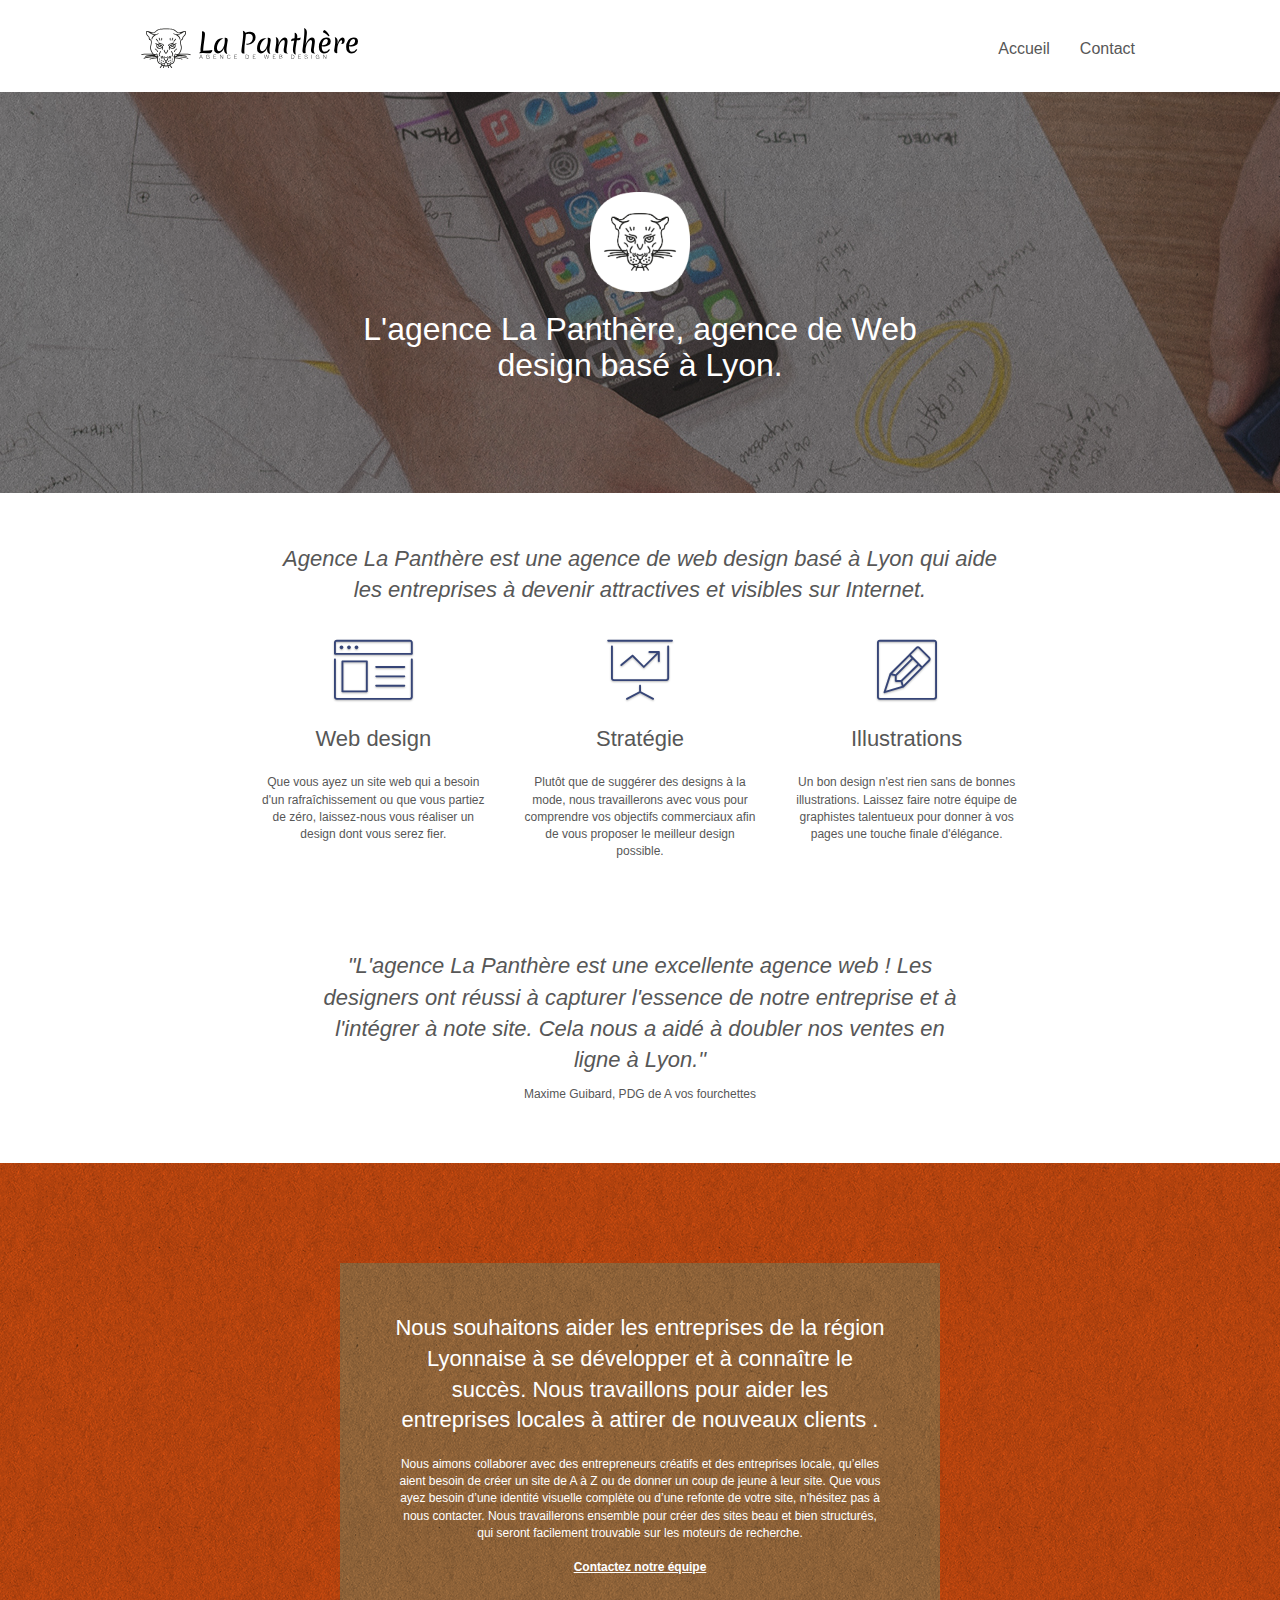
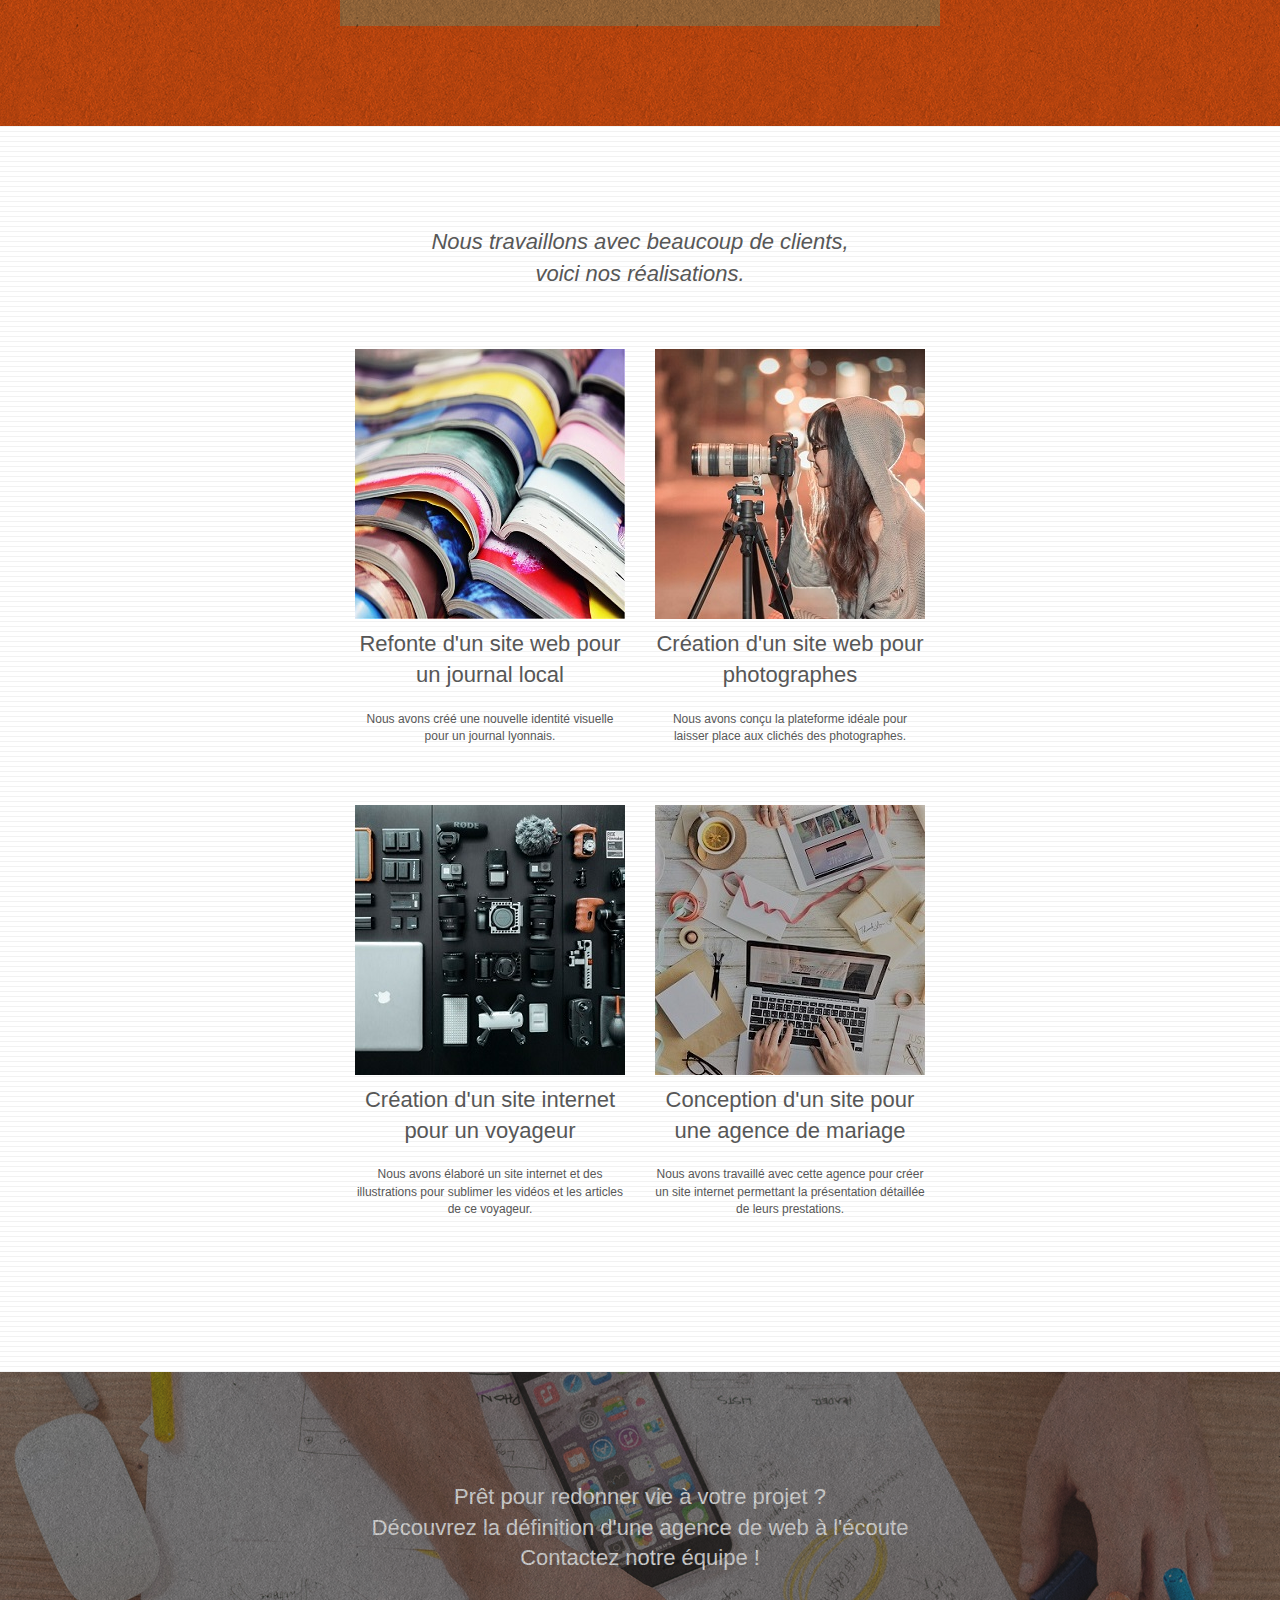
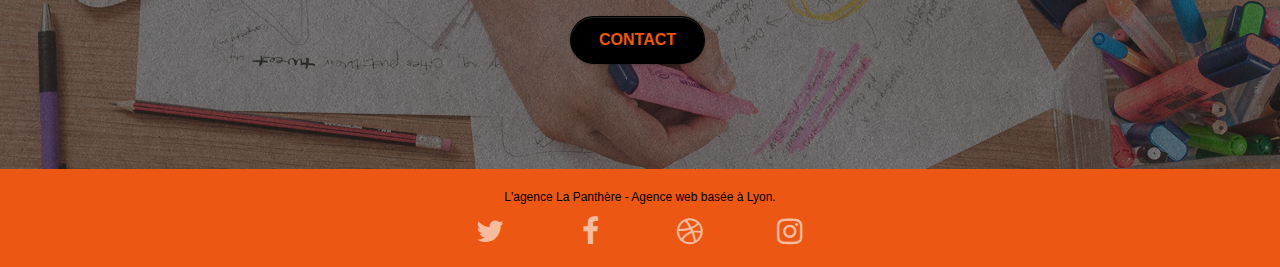
<file: index.html>
<!doctype html>
<html lang="fr">
	<head>
		<meta charset="utf-8">
		<meta name="keywords" content="seo, google, site web, site internet, agence design Lyon.">
		<meta name="description" content="Agence La Panthère est une entreprise Lyonnaise de web design qui propose differents services pour les entreprises qui veulent s'assurer une bonne visibilité. Solutions de Web Design, de Strategie et de d'Illustrations.">
		<meta name="viewport" content="width=device-width, initial-scale=1.0, viewport-fit=cover">
		<link rel="shortcut icon" type="image/png" href="./favicon.jpg">
		<meta name="robots" content="index, follow">
		<link rel="stylesheet" type="text/css" href="./css/bootstrap.css">
		<link rel="stylesheet" type="text/css" href="style.css">
		<link rel="stylesheet" type="text/css" href="./css/font-awesome.css">
		<link rel="stylesheet" type="text/css" href="./css/et-line.css">
		<title> Agence La Panthère, Entreprise Lyonnaise de web design </title>
	</head>
	
	<body>
		<div class="page-container">  
			<header class="bloc bgc-white l-bloc " id="bloc-0">
				<div class="container bloc-sm">
					<nav class="navbar row">
						<div class="navbar-header">
							<a class="navbar-brand focus-only" href="index.html"><img src="img/agence-la-panthere-monochrome.svg" alt="Meilleure Agence Web design Lyon logo" height="40" /></a>
							<button id="nav-toggle" type="button" class="ui-navbar-toggle navbar-toggle" data-toggle="collapse" data-target=".navbar-1">
								<span class="sr-only">Toggle navigation</span><span class="icon-bar"></span><span class="icon-bar"></span><span class="icon-bar"></span>
							</button>
						</div>
						<div class="collapse navbar-collapse navbar-1 special-dropdown-nav">
							<ul class="site-navigation nav navbar-nav">
								<li>
									<a href="index.html" class="focus-only">Accueil</a>
								</li>
								<li>
									<a href="Panthère_contact.html" class="focus-only"> Contact </a>
								</li>
							</ul>
						</div>
					</nav>
				</div>
			</header>
			<div class="bloc bgc-dark-slate-blue bg-banniere d-bloc bg-t-edge bloc-bg-texture texture-paper b-parallax" id="bloc-1-hero">
				<div class="container bloc-lg">
					<div class="row tight-width-whitespace">
						<div class="col-sm-12">
							<img src="img/logo.png" class="center-block image-resize-mode" width="100" alt="Agence La Panthère agence web logo" />
							<h1 class="text-center hero-bloc-text tc-white">
								L'agence La Panthère, agence de Web design basé à Lyon.
							</h1>
						</div>
					</div>
				</div>
			</div>
			<div class="bloc bgc-white l-bloc" id="bloc-2-services">
				<div class="container bloc-md">
					<div class="row">
						<div class="col-sm-12 text-center">
							<p class="intro_text"> Agence La Panthère est une agence de web design basé à Lyon qui aide <br/> les entreprises à devenir attractives et visibles sur Internet.</p>
						</div>
					</div>
					<div class="row voffset-lg med-width-whitespace">
						<div class="col-sm-4">
							<div class="text-center">
								<span class="et-icon-browser sm-shadow icon-dark-slate-blue icons icon-lg"></span>
							</div>
							<h2 class="mg-md text-center">
								Web design
							</h2>
							<p class="text-center ">
								Que vous ayez un site web qui a besoin d'un rafraîchissement ou que vous partiez de zéro, laissez-nous vous réaliser un design dont vous serez fier.
							</p>
						</div>
						<div class="col-sm-4">
							<div class="text-center">
								<span class="et-icon-presentation sm-shadow icon-dark-slate-blue icons icon-lg"></span>
							</div>
							<h2 class="mg-md text-center">
								Stratégie
							</h2>
							<p class="text-center ">
								Plutôt que de suggérer des designs à la mode, nous travaillerons avec vous pour comprendre vos objectifs commerciaux afin de vous proposer le meilleur design possible.<br>
							</p>
						</div>
						<div class="col-sm-4">
							<div class="text-center">
								<span class="et-icon-edit sm-shadow icon-dark-slate-blue icons icon-lg"></span>
							</div>
							<h2 class="mg-md text-center">
								Illustrations
							</h2>
							<p class="text-center ">
								Un bon design n'est rien sans de bonnes illustrations. Laissez faire notre équipe de graphistes talentueux pour donner à vos pages une touche finale d'élégance.
							</p>
						</div>
					</div>
					<div class="row voffset-lg voffset">
						<div class="col-xs-12 col-md-8 col-md-offset-2 text-center">
							<p class="intro_text"> "L'agence La Panthère est une excellente agence web ! Les designers ont réussi à capturer l'essence de notre entreprise et à l'intégrer à note site. Cela nous a aidé à doubler nos ventes en ligne à Lyon."</p>
							<p> Maxime Guibard, PDG de A vos fourchettes </p>
						</div>
					</div>
				</div>
			</div>
			<div class="bloc tc-white bgc-atomic-tangerine bg-presentation d-bloc bloc-bg-texture texture-paper b-parallax" id="bloc-3-what-i-do">
				<div class="container bloc-lg">
					<div class="row tight-width-whitespace black-background">
						<div class="col-sm-12">
							<h2 class="mg-md text-center tc-white">
								Nous souhaitons aider les entreprises de la région Lyonnaise à se développer et à connaître le succès. Nous travaillons pour aider les entreprises locales à attirer de nouveaux clients .<br>
							</h2>
							<p class="text-center white">
								Nous aimons collaborer avec des entrepreneurs créatifs et des entreprises locale, qu’elles aient besoin de créer un site de A à Z ou de donner un coup de jeune à leur site. Que vous ayez besoin d’une identité visuelle complète ou d’une refonte de votre site, n’hésitez pas à nous contacter. Nous travaillerons ensemble pour créer des sites beau et bien structurés, qui seront facilement trouvable sur les moteurs de recherche. <br><br><a class="ltc-white bold-link focus-only" href="Panthère_contact.html">Contactez notre équipe</a><br>
							</p>
						</div>
					</div>
				</div>
			</div>
			<div class="bloc bgc-white bg-lines-h2-bg bg-repeat l-bloc" id="bloc-4-portfolio">
				<div class="container bloc-lg">
					<div class="row">
						<div class="col-sm-12 text-center">
							<p class="intro_text"> Nous travaillons avec beaucoup de clients, <br/> voici nos réalisations. </p>
						</div>
					</div>
					<div class="row tight-width-whitespace portfolio-row">
						<div class="col-sm-6">
							<a href="#" data-lightbox="img/1.jpg" data-gallery-id="gallery-1" data-caption="Refonte d'un site web pour un journal local" data-frame="snapshot-lb" class="focus-only"><img src="img/1.jpg" alt="Web design agence Lyon refonte site journal" class="img-responsive portfolio-thumb" /></a>
							<h2 class="mg-md text-center">
								Refonte d'un site web pour un journal local
							</h2>
							<p class="text-center">
								Nous avons créé une nouvelle identité visuelle pour un journal lyonnais.
							</p>
						</div>
						<div class="col-sm-6">
							<a href="#" data-lightbox="img/2.jpg" data-gallery-id="gallery-1" data-caption="Création d'un site web pour photographes" data-frame="snapshot-lb" class="focus-only"><img src="img/2.jpg" class="img-responsive portfolio-thumb" alt="Web design agence Lyon Création d'un site web pour photographes" /></a>
							<h2 class="mg-md text-center">
								Création d'un site web pour photographes
							</h2>
							<p class="text-center">
								Nous avons conçu la plateforme idéale pour laisser place aux clichés des photographes.
							</p>
						</div>
					</div>
					<div class="row tight-width-whitespace portfolio-row">
						<div class="col-sm-6">
							<a href="#" data-lightbox="img/3.jpg" data-gallery-id="gallery-1" data-caption="Création d'un site internet pour un voyageur" data-frame="snapshot-lb" class="focus-only"><img src="img/3.jpg" class="img-responsive portfolio-thumb" alt="Web design agence Lyon Création d'un site web pour voyageur"/></a>
							<h2 class="mg-md text-center">
								Création d'un site internet pour un voyageur
							</h2>
							<p class="text-center">
								Nous avons élaboré un site internet et des illustrations pour sublimer les vidéos et les articles de ce voyageur.
							</p>
						</div>
						<div class="col-sm-6">
							<a href="#" data-lightbox="img/4.jpg" data-gallery-id="gallery-1" data-caption="Conception d'un site pour une agence de mariage" data-frame="snapshot-lb" class="focus-only"><img src="img/4.jpg" class="img-responsive portfolio-thumb" alt="Web design agence Lyon Création d'un site web pour agence de mariage" /></a>
							<h2 class="mg-md text-center">
								Conception d'un site pour une agence de mariage
							</h2>
							<p class="text-center">
								Nous avons travaillé avec cette agence pour créer un site internet permettant la présentation détaillée de leurs prestations.
							</p>
						</div>
					</div>
				</div>
			</div>
			<div class="bloc bgc-dark-slate-blue bg-banniere d-bloc bloc-bg-texture texture-paper" id="bloc-5-cta">
				<div class="container bloc-lg">
					<div class="row">
						<h2 class="mg-md text-center tc-white">
							Prêt pour redonner vie à votre projet ?<br> Découvrez la définition d'une agence de web à l'écoute <br/> Contactez notre équipe !
						</h2>
						<div class="col-sm-12 text-center focus-only">
							<a href="Panthère_contact.html" class="btn btn-atomic-tangerine btn-clean btn-rd btn-lg cta-hero focus-only-orange">Contact</a>
						</div>
					</div>
				</div>
			</div>
			<a class="bloc-button btn btn-d scrollToTop" onclick="scrollToTarget('1')"><span class="fa fa-chevron-up"></span></a>
			<footer class="bloc bgc-atomic-tangerine d-bloc" id="bloc-8">
				<div class="container bloc-sm">
					<div class="row">
						<div class="col-sm-12">
							<p class="text-center black">
								L'agence La Panthère - Agence web basée à Lyon.<br>
							</p>
							<div class="row row-no-gutters social">
								<div class="col-sm-3">
									<div class="text-center">
										<a class="social twitter focus-only" href="index.html"><p class="nonevisible">twitter</p><span class="fa fa-twitter icon-md"></span></a>
									</div>
								</div>
								<div class="col-sm-3">
									<div class="text-center">
										<a class="social facebook focus-only" href="index.html"><p class="nonevisible">facebook</p><span class="fa fa-facebook icon-md"></span></a>
									</div>
								</div>
								<div class="col-sm-3">
									<div class="text-center">
										<a class="social pinterest focus-only" href="index.html"><p class="nonevisible">pinterest</p><span class="fa fa-dribbble icon-md"></span></a>
									</div>
								</div>
								<div class="col-sm-3">
									<div class="text-center">
										<a class="social instagram focus-only" href="index.html"><p class="nonevisible">instagram</p><span class="fa fa-instagram icon-md"></span></a>
									</div>
								</div>
							</div>
						</div>
					</div>
				</div>
			</footer>
		</div>
		<script async src="https://www.googletagmanager.com/gtag/js?id=G-ZYGECJWYV8"></script>
		<script>
			  window.dataLayer = window.dataLayer || [];
			  function gtag(){dataLayer.push(arguments);}
			  gtag('js', new Date());
			  gtag('config', 'G-ZYGECJWYV8');
		</script>
		<script src="./js/jquery-2.1.0.js"></script>
		<script src="./js/bootstrap.js"></script>
		<script src="./js/blocs.js"></script>
	</body>
</html>
</file>
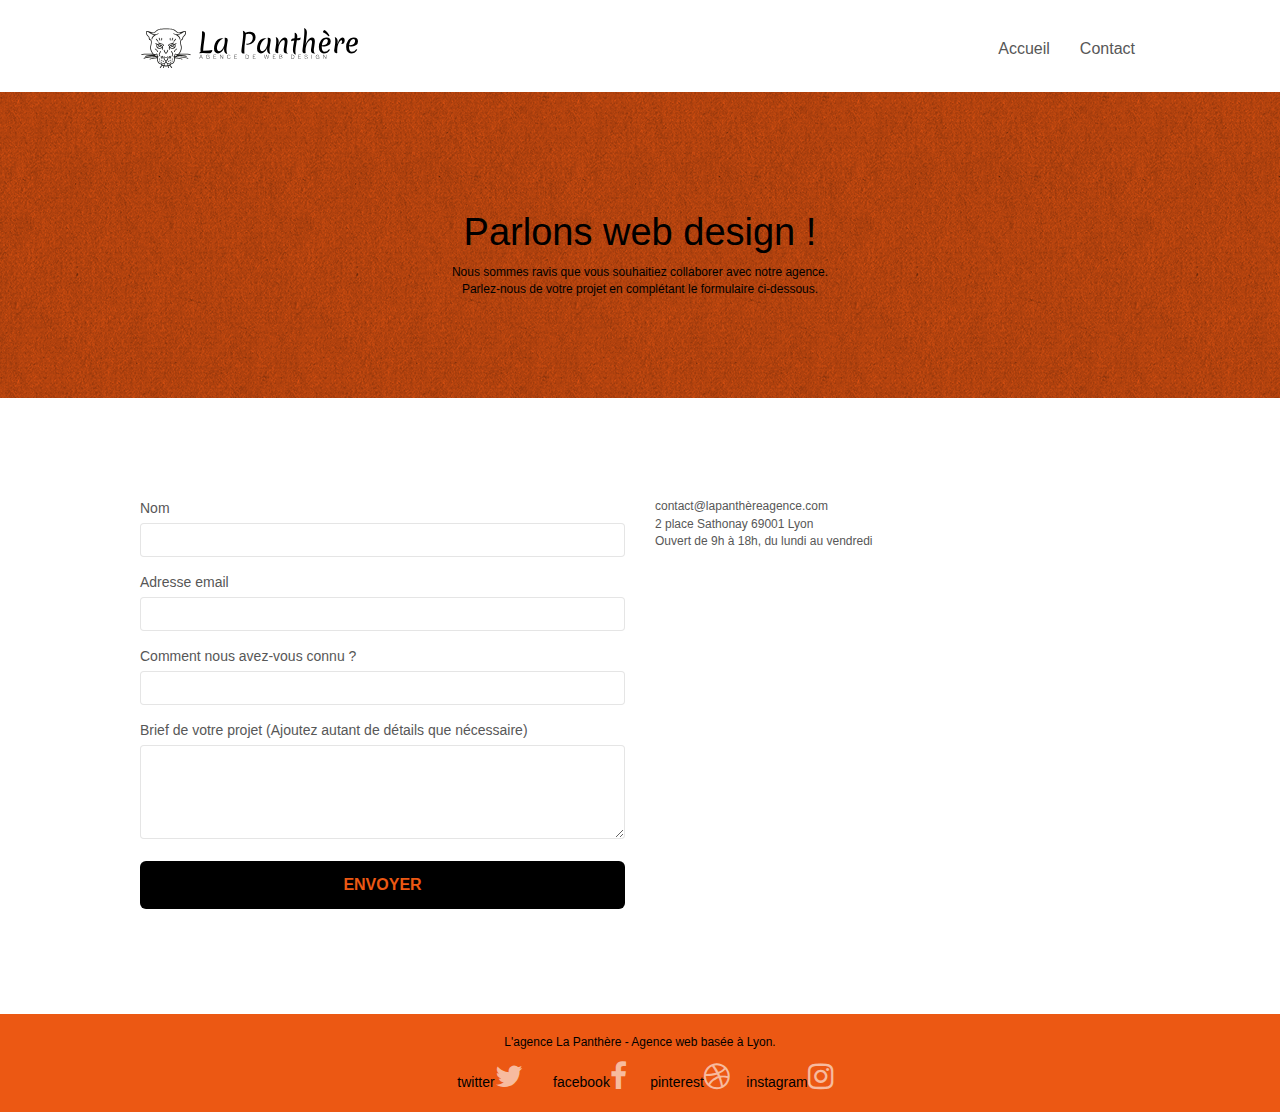
<file: Panthère_contact.html>
<!doctype html>
<html lang="fr">
	<head>
		<meta charset="utf-8">
		<meta name="keywords" content="seo, google, site web, site internet, agence design Lyon, contact">
		<meta name="description" content="Informations de contact pour l'agence. L'agence La Panthère agence est une entreprise Lyonnaise de web design qui propose differents services pour les entreprises qui veulent s'assurer une bonne visibilité. Solutions de Web Design, de Strategie et de d'Illustrations.">
		<meta name="viewport" content="width=device-width, initial-scale=1.0, viewport-fit=cover">
		<link rel="shortcut icon" type="image/png" href="favicon.jpg">
		<meta name="robots" content="index, follow">
		<link rel="stylesheet" type="text/css" href="./css/bootstrap.css">
		<link rel="stylesheet" type="text/css" href="style.css">
		<link rel="stylesheet" type="text/css" href="./css/font-awesome.css">
		<link rel="stylesheet" type="text/css" href="./css/et-line.css">
		<title>L'agence La Panthère, Contact</title>
		<script async src="https://www.googletagmanager.com/gtag/js?id=G-ZYGECJWYV8"></script>
		<script>
			  window.dataLayer = window.dataLayer || [];
			  function gtag(){dataLayer.push(arguments);}
			  gtag('js', new Date());
			  gtag('config', 'G-ZYGECJWYV8');
		</script>
		<script src="./js/jquery-2.1.0.js"></script>
		<script src="./js/bootstrap.js"></script>	
		<script src="./js/blocs.js"></script>
	</head>
	<body>
		<div class="page-container">
			<header class="bloc bgc-white l-bloc " id="bloc-0">
				<div class="container bloc-sm">
					<nav class="navbar row">
						<div class="navbar-header">
							<a class="navbar-brand focus-only" href="index.html"><img src="img/agence-la-panthere-monochrome.svg" alt="Meilleure Agence Web design Lyon logo" height="40" /></a>
							<button id="nav-toggle" type="button" class="ui-navbar-toggle navbar-toggle" data-toggle="collapse" data-target=".navbar-1">
								<span class="sr-only">Toggle navigation</span><span class="icon-bar"></span><span class="icon-bar"></span><span class="icon-bar"></span>
							</button>
						</div>
						<div class="collapse navbar-collapse navbar-1 special-dropdown-nav">
							<ul class="site-navigation nav navbar-nav">
								<li>
									<a href="index.html" class="focus-only">Accueil</a>
								</li>
								<li>
									<a href="Panthère_contact.html" class="focus-only">Contact </a>
								</li>
							</ul>
						</div>
					</nav>
				</div>
			</header>
			<div class="bloc bg-dots-bg bg-repeat bgc-atomic-tangerine d-bloc bloc-bg-texture texture-paper" id="bloc-6">
				<div class="container bloc-lg">
					<div class="row">
						<div class="col-sm-12">
							<h1 class="text-center hero-bloc-text black">
								Parlons web design !
							</h1>
							<p class="text-center mg-lg black tight-width-whitespace">
								Nous sommes ravis que vous souhaitiez collaborer avec notre agence.<br>
								Parlez-nous de votre projet en complétant le formulaire ci-dessous.
							</p>
						</div>
					</div>
				</div>
			</div>
			<div class="bloc bgc-white l-bloc" id="bloc-7">
				<div class="container bloc-lg">
					<div class="row">
						<div class="col-sm-6">
							<form id="form_1">
								<div class="form-group">
									<label for="name">
										Nom
									</label>
									<input id="name" class="form-control" required />
								</div>
								<div class="form-group">
									<label for="email">
										Adresse email
									</label>
									<input id="email" class="form-control" type="email" required />
								</div>
								<div class="form-group">
									<label for="how">
										Comment nous avez-vous connu ?
									</label>
									<input id="how" class="form-control" type="email" required />
								</div>
								<div class="form-group">
									<label for="message">
										Brief de votre projet (Ajoutez autant de détails que nécessaire)<br>
									</label><textarea id="message" class="form-control" rows="4" cols="50" required></textarea>
								</div> 
								<button class="bloc-button btn btn-lg btn-block cta-hero btn-atomic-tangerine focus-only" type="submit">
									Envoyer
								</button>
							</form>
						</div>
						<div class="col-sm-6">
							<p>
								contact@lapanthèreagence.com<br>2 place Sathonay 69001 Lyon<br>Ouvert de 9h à 18h, du lundi au vendredi<br>
							</p>
						</div>
					</div>
				</div>
			</div>
			<a class="bloc-button btn btn-d scrollToTop" onclick="scrollToTarget('1')"><span class="fa fa-chevron-up"></span></a>
			<footer class="bloc bgc-atomic-tangerine d-bloc" id="bloc-8">
				<div class="container bloc-sm">
					<div class="row">
						<div class="col-sm-12">
							<p class="text-center black">
								L'agence La Panthère - Agence web basée à Lyon.<br>
							</p>
							<div class="row row-no-gutters social">
								<div class="col-sm-3">
									<div class="text-center">
										<a class="social twitter" href="index.html">twitter<span class="fa fa-twitter icon-md"></span></a>
									</div>
								</div>
								<div class="col-sm-3">
									<div class="text-center">
										<a class="social facebook" href="index.html">facebook<span class="fa fa-facebook icon-md"></span></a>
									</div>
								</div>
								<div class="col-sm-3">
									<div class="text-center">
										<a class="social pinterest" href="index.html">pinterest<span class="fa fa-dribbble icon-md"></span></a>
									</div>
								</div>
								<div class="col-sm-3">
									<div class="text-center">
										<a class="social instagram" href="index.html">instagram<span class="fa fa-instagram icon-md"></span></a>
									</div>
								</div>
							</div>
						</div>
					</div>
				</div>
			</footer>
		</div>
	</body>
</html>
</file>
<file: style.css>
body {
    margin: 0;
    padding: 0;
    background: #FFF;
    overflow-x: hidden;
    -webkit-font-smoothing: antialiased;
    -moz-osx-font-smoothing: grayscale;
}

a, button {
    transition: all .3s ease-in-out;
    outline: none!important;
}

a:hover {
    text-decoration: none;
    cursor: pointer;
}

#page-loading-blocs-notifaction {
    position: fixed;
    top: 0;
    bottom: 0;
    width: 100%;
    z-index: 100000;
    background: #FFFFFF url("img/pageload-spinner.gif") no-repeat center center;
}

.bloc {
    width: 100%;
    clear: both;
    background: 50% 50% no-repeat;
    padding: 0 50px;
    -webkit-background-size: cover;
    -moz-background-size: cover;
    -o-background-size: cover;
    background-size: cover;
    position: relative;
}

.bloc .container {
    padding-left: 0;
    padding-right: 0;
}

.bloc-lg {
    padding: 100px 50px;
}

.bloc-md {
    padding: 50px;
}

.bloc-sm {
    padding: 20px 50px;
}

.bg-center,
.bg-l-edge,
.bg-r-edge,
.bg-t-edge,
.bg-b-edge,
.bg-tl-edge,
.bg-bl-edge,
.bg-tr-edge,
.bg-br-edge,
.bg-repeat {
    -webkit-background-size: auto!important;
    -moz-background-size: auto!important;
    -o-background-size: auto!important;
    background-size: auto!important;
}

.bg-repeat {
    background: repeat;
}

.bg-t-edge {
    background: top no-repeat;
}

.bloc-bg-texture::before {
    content: "";
    background-size: 2px 2px;
    position: absolute;
    top: 0;
    bottom: 0;
    left: 0;
    right: 0;
}

.texture-paper::before {
    background: url("img/texture-paper.png");
    background-size: 280px 280px;
}

.b-parallax {
    background-attachment: fixed;
}

.d-bloc {
    color: rgba(255, 255, 255, .7);
}

.d-bloc button:hover {
    color: rgba(255, 255, 255, .9);
}

.d-bloc .icon-round,
.d-bloc .icon-square,
.d-bloc .icon-rounded,
.d-bloc .icon-semi-rounded-a,
.d-bloc .icon-semi-rounded-b {
    border-color: rgba(255, 255, 255, .9);
}

.d-bloc .divider-h span {
    border-color: rgba(255, 255, 255, .2);
}

.d-bloc .a-btn,
.d-bloc .navbar a,
.d-bloc .navbar-brand,
.d-bloc a .icon-sm,
.d-bloc a .icon-md,
.d-bloc a .icon-lg,
.d-bloc a .icon-xl,
.d-bloc h1 a,
.d-bloc h2 a,
.d-bloc h3 a,
.d-bloc h4 a,
.d-bloc h5 a,
.d-bloc h6 a,
.d-bloc p a {
    color: rgba(255, 255, 255, .6);
}

.d-bloc .a-btn:hover,
.d-bloc .navbar a:hover,
.d-bloc .navbar-brand:hover,
.d-bloc a:hover .icon-sm,
.d-bloc a:hover .icon-md,
.d-bloc a:hover .icon-lg,
.d-bloc a:hover .icon-xl,
.d-bloc h1 a:hover,
.d-bloc h2 a:hover,
.d-bloc h3 a:hover,
.d-bloc h4 a:hover,
.d-bloc h5 a:hover,
.d-bloc h6 a:hover,
.d-bloc p a:hover {
    color: rgba(255, 255, 255, 1);
}

.d-bloc .navbar-toggle .icon-bar {
    background: rgba(255, 255, 255, 1);
}

.d-bloc .btn-wire,
.d-bloc .btn-wire:hover {
    color: rgba(255, 255, 255, 1);
    border-color: rgba(255, 255, 255, 1);
}

.d-bloc .panel {
    color: rgba(0, 0, 0, .5);
}

.d-bloc .panel button:hover {
    color: rgba(0, 0, 0, .7);
}

.d-bloc .panel icon {
    border-color: rgba(0, 0, 0, .7);
}

.d-bloc .panel .divider-h span {
    border-color: rgba(0, 0, 0, .1);
}

.d-bloc .panel .a-btn {
    color: rgba(0, 0, 0, .6);
}

.d-bloc .panel .a-btn:hover {
    color: rgba(0, 0, 0, 1);
}

.d-bloc .panel .btn-wire,
.d-bloc .panel .btn-wire:hover {
    color: rgba(0, 0, 0, .7);
    border-color: rgba(0, 0, 0, .3);
}

.d-bloc .panel,
.l-bloc {
    color: rgba(0, 0, 0, .5);
}

.d-bloc .panel button:hover,
.l-bloc button:hover {
    color: rgba(0, 0, 0, .7);
}

.l-bloc .icon-round,
.l-bloc .icon-square,
.l-bloc .icon-rounded,
.l-bloc .icon-semi-rounded-a,
.l-bloc .icon-semi-rounded-b {
    border-color: rgba(0, 0, 0, .7);
}

.d-bloc .panel .divider-h span,
.l-bloc .divider-h span {
    border-color: rgba(0, 0, 0, .1);
}

.d-bloc .panel .a-btn,
.l-bloc .a-btn,
.l-bloc .navbar a,
.l-bloc .navbar-brand,
.l-bloc a .icon-sm,
.l-bloc a .icon-md,
.l-bloc a .icon-lg,
.l-bloc a .icon-xl,
.l-bloc h1 a,
.l-bloc h2 a,
.l-bloc h3 a,
.l-bloc h4 a,
.l-bloc h5 a,
.l-bloc h6 a,
.l-bloc p a {
    color: rgba(0, 0, 0, .6);
}

.d-bloc .panel .a-btn:hover,
.l-bloc .a-btn:hover,
.l-bloc .navbar a:hover,
.l-bloc .navbar-brand:hover,
.l-bloc a:hover .icon-sm,
.l-bloc a:hover .icon-md,
.l-bloc a:hover .icon-lg,
.l-bloc a:hover .icon-xl,
.l-bloc h1 a:hover,
.l-bloc h2 a:hover,
.l-bloc h3 a:hover,
.l-bloc h4 a:hover,
.l-bloc h5 a:hover,
.l-bloc h6 a:hover,
.l-bloc p a:hover {
    color: rgba(0, 0, 0, 1);
}

.l-bloc .navbar-toggle .icon-bar {
    color: rgba(0, 0, 0, .6);
}

.d-bloc .panel .btn-wire,
.d-bloc .panel .btn-wire:hover,
.l-bloc .btn-wire,
.l-bloc .btn-wire:hover {
    color: rgba(0, 0, 0, .7);
    border-color: rgba(0, 0, 0, .3);
}

.voffset {
    margin-top: 30px;
}

.voffset-lg {
    margin-top: 80px;
}

.row-no-gutters {
    margin-right: 0;
    margin-left: 0;
}

.row.row-no-gutters > [class^="col-"],
.row.row-no-gutters > [class*=" col-"] {
    padding-right: 0;
    padding-left: 0;
}

#bloc-1-hero h1 {
    font-size: 32px;
}

.navbar {
    margin-bottom: 0;
    z-index: 1;
}

.navbar-brand {
    height: auto;
    padding: 3px 15px;
    font-size: 25px;
    font-weight: normal;
    font-weight: 600;
    line-height: 44px;
}

.navbar-brand img {
    max-height: 200px;
    margin: 0 5px 0 0;
    display: inline;
}

.navbar-brand img[src$=svg] {
    min-width: 100px;
}

.nav-center .navbar-brand img {
    margin: 0;
}

.navbar .nav {
    padding-top: 2px;
    margin-right: -16px;
    float: right;
    z-index: 1;
}

.nav > li {
    float: left;
    margin-top: 4px;
    font-size: 16px;
}

.navbar-nav .open .dropdown-menu > li > a {
    text-align: inherit;
}

.nav > li a:hover,
.nav > li a:focus {
    background: transparent;
}

.navbar-toggle {
    margin: 10px 10px 0 0;
    border: 0px;
}

.navbar-toggle:hover {
    background: transparent!important;
}

.navbar-toggle .icon-bar {
    background-color: rgba(0, 0, 0, .5);
    width: 26px;
}

.nav-invert .navbar .nav {
    float: left;
}

.nav-invert .navbar-header,
.nav-invert .navbar-brand {
    float: right;
    position: relative;
    z-index: 2;
}

@media (min-width: 768px) {
    .site-navigation {
        position: absolute;
        top: 50%;
        right: 20px;
        transform: translate(0, -50%);
        -webkit-transform: translateY(-50%);
    }
    .nav > li .dropdown-menu a,
    .nav > li .dropdown-menu a:hover {
        color: #484848;
    }
    .nav-invert .site-navigation {
        left: 0;
        right: 0;
    }
    .nav-center {
        text-align: center;
    }
    .nav-center .navbar-header {
        width: 100%;
    }
    .nav-center .navbar-header,
    .nav-center .navbar-brand,
    .nav-center .nav > li {
        float: none;
        display: inline-block;
    }
    .nav-center .site-navigation {
        position: relative;
        width: 100%;
        right: 0;
        margin-right: 0px;
        margin-top: 20px;
    }
    .nav-center.mini-nav .navbar-toggle {
        float: none;
        margin: 10px auto 0;
    }
}

.nav > li > .dropdown a {
    background: none!important;
    display: block;
    padding: 14px 15px;
}

nav .caret {
    margin: 0 5px;
}

.dropdown-menu .dropdown-menu {
    top: -8px;
    left: 100%;
}

.dropdown-menu .dropmenu-flow-right {
    top: 100%;
    left: 0;
    margin-left: -1px;
    border-top-left-radius: 0;
    border-top-right-radius: 0;
}

.dropdown-menu .dropdown span {
    border: 4px solid black;
    border-top-color: transparent;
    border-right-color: transparent;
    border-bottom-color: transparent;
    margin: 6px -5px 0 0!important;
    float: right;
}

.mg-md {
    margin-top: 10px;
    margin-bottom: 20px;
}

.mg-lg {
    margin-top: 10px;
    margin-bottom: 40px;
}

.btn {
    margin: 0 5px 5px 0;
}

.btn.pull-right {
    margin: 0 0 5px 5px;
}

.btn-d,
.btn-d:hover,
.btn-d:focus {
    color: #FFF;
    background: rgba(0, 0, 0, .3);
}

button {
    outline: none!important;
}

.btn-rd {
    border-radius: 40px;
}

.btn-clean {
    border: 1px solid rgba(0, 0, 0, .08);
    border-bottom-color: rgba(0, 0, 0, .1);
    text-shadow: 0 1px 0 rgba(0, 0, 1, .1);
    box-shadow: 0 1px 3px rgba(0, 0, 1, .25), inset 0 1px 0 0 rgba(255, 255, 255, .15);
}

.icon-md {
    font-size: 30px!important;
}

.icon-lg {
    font-size: 60px!important;
}

.sm-shadow {
    text-shadow: 0 1px 2px rgba(0, 0, 0, .3);
}

.panel-sq,
.panel-sq .panel-heading,
.panel-sq .panel-footer {
    border-radius: 0;
}

.panel-rd {
    border-radius: 30px;
}

.panel-rd .panel-heading {
    border-radius: 29px 29px 0 0;
}

.panel-rd .panel-footer {
    border-radius: 0 0 29px 29px;
}

.form-control {
    border-color: rgba(0, 0, 0, .1);
    box-shadow: none;
}

.scrollToTop {
    width: 40px;
    height: 40px;
    position: fixed;
    bottom: 20px;
    right: 20px;
    opacity: 0;
    z-index: 500;
    transition: all .3s ease-in-out;
}

.scrollToTop span {
    margin-top: 6px;
}

.showScrollTop {
    font-size: 14px;
    opacity: 1;
}

a[data-lightbox] {
    position: relative;
    display: block;
    text-align: center;
}

a[data-lightbox]:hover::before {
    content: "+";
    font-family: "HelveticaNeue-Light", "Helvetica Neue Light", "Helvetica Neue", Helvetica, Arial;
    font-size: 32px;
    width: 50px;
    height: 50px;
    margin-left: -25px;
    border-radius: 50%;
    background: rgba(0, 0, 0, .6);
    color: #FFF;
    font-weight: 100;
    z-index: 1;
    position: absolute;
    top: 50%;
    transform: translateY(-50%);
    -webkit-transform: translateY(-50%);
}

a[data-lightbox]:hover img {
    opacity: 0.6;
    -webkit-animation-fill-mode: none;
    animation-fill-mode: none;
}

#lightbox-modal {
    display: flex;
    align-items: center;
}

#lightbox-modal .modal-dialog {
    width: 90%;
    max-width: 900px;
    margin: 0 auto 0;
}

#lightbox-modal .modal-dialog img {
    max-height: 90vh;
    margin: 0 auto;
}

.lightbox-caption {
    padding: 20px;
    color: #FFF;
    background: rgba(0, 0, 0, .5);
    position: absolute;
    left: 15px;
    right: 15px;
    bottom: 5px;
}

.close-lightbox {
    color: #FFF;
    font-size: 30px;
    position: absolute;
    top: 20px;
    right: 20px;
    z-index: 20;
    background: rgba(0, 0, 0, .5);
    border: none;
    line-height: 30px;
    padding: 0 9px 5px;
    opacity: 0.3;
}

.close-lightbox:hover,
.next-lightbox:hover,
.prev-lightbox:hover {
    opacity: 1.0;
    color: #FFF;
}

.next-lightbox,
.prev-lightbox {
    font-size: 20px;
    color: rgba(255, 255, 255, .9);
    background: rgba(0, 0, 0, .5);
    transition: all .2s ease-in-out;
    position: absolute;
    top: 45%;
    z-index: 1;
    opacity: 0.4;
}

.next-lightbox {
    padding: 6px 8px 1px 13px;
    right: 25px;
}

.prev-lightbox {
    padding: 6px 13px 1px 10px;
    left: 25px;
}

.snapshot-lb .modal-body {
    padding-bottom: 45px;
}

.snapshot-lb .lightbox-caption {
    padding: 0;
    color: rgba(0, 0, 0, .5);
    background: none;
}

h1,
h2,
h3,
h4,
h5,
h6,
p,
label,
.btn,
a {
    font-family: "helvetica";
    font-weight: 400;
    color: #575757!important;
}

.container {
    max-width: 1000px;
}

.hero-bloc-text {
    font-size: 38px;
}

.hero-bloc-text-sub {
    font-size: 36px;
}

.statement-bloc-text {
    line-height: 26px;
    font-style: italic;
    font-size: 20px;
    text-align: center;
    font-weight: lighter;
    max-width: 520px;
    margin: auto auto auto auto;
}

p {
    font-size: 12px;
}

.tight-width-whitespace {
    max-width: 600px;
    margin: auto auto auto auto;
}

.h1 {
    font-size: 20px;
    font-family: "Open Sans";
}

.cta-hero {
    margin-top: 22px;
    color: #FFFFFF!important;
    text-transform: uppercase;
    padding: 12px 28px 12px 28px;
    font-size: 16px;
    font-weight: 700;
}

.social {
    max-width: 400px;
    margin: auto auto auto auto;
    color: black !important;
}

h2 {
    font-size: 22px;
    line-height: 1.4em;
}

h3 {
    font-size: 15px;
    text-transform: uppercase;
    font-weight: 700;
    color: #333333!important;
}

.med-width-whitespace {
    max-width: 800px;
    margin: auto auto auto auto;
    box-shadow: 0px 0px 0px #000000;
}

h1 {
    color: #333333!important;
}

h4 {
    color: #333333!important;
}

.icons {
    margin-bottom: 14px;
    margin-top: 24px;
}

.white {
    color: #ffffff!important;
}

.black {
    color: #000000 !important;
}

.portfolio-thumb {
    margin-bottom: 24px;
    margin: auto;
}

.portfolio-row {
    margin-bottom: 44px;
    margin-top: 50px;
}

.avatar {
    box-shadow: 0px 4px 9px rgba(0, 0, 0, 0.3);
}

.black-background {
    background-color: rgba(165, 147, 99, 0.7);
    padding: 40px 40px 40px 40px;
}

.bold-link {
    font-weight: 900;
    text-decoration: underline!important;
}

.bgc-white {
    background-color: #FFFFFF;
}

.bgc-dark-slate-blue {
    background-color: #364577;
}

.bgc-atomic-tangerine {
    background-color: #ec5813;
}

.tc-white {
    color: #ffffff!important;
}

.btn-atomic-tangerine {
    background: #000000;
    /*background: #F3976C;*/
    color: #ec5813!important;
}

.btn-atomic-tangerine:hover {
    background: #c27956!important;
    color: #FFFFFF!important;
}

.ltc-white {
    color: #FFFFFF!important;
}

.ltc-white:hover {
    color: #cccccc!important;
}

.ltc-atomic-tangerine {
    color: #F3976C!important;
}

.ltc-atomic-tangerine:hover {
    color: #c27956!important;
}

.icon-dark-slate-blue {
    color: #364577!important;
    border-color: #364577!important;
}

.bg-dots-bg {
    background-image: url("img/dots-bg.png");
}

.bg-lines-h2-bg {
    background-image: url("img/lines-h2-bg.png");
}

.bg-banniere {
    background-image: url("img/agence-la-panthere.jpg");
}

.bg-presentation {
    background-image: url("img/image-de-presentation.jpg");
}

@media (max-width: 1024px) {
    .bloc {
        padding-left: 20px;
        padding-right: 20px;
    }
    .bloc.full-width-bloc,
    .bloc-tile-2.full-width-bloc .container,
    .bloc-tile-3.full-width-bloc .container,
    .bloc-tile-4.full-width-bloc .container {
        padding-left: 0;
        padding-right: 0;
    }
}

@media (max-width: 992px) and (min-width: 768px) {
    .navbar .nav {
        max-width: 80%
    }
    .nav-center.navbar .nav {
        max-width: 100%
    }
}

@media only screen and (min-width: 768px) and (max-width: 1024px) and (orientation: landscape) {
    .b-parallax {
        background-attachment: scroll;
    }
}

@media only screen and (min-width: 1024px) and (max-width: 1366px) and (-webkit-min-device-pixel-ratio: 1.5) {
    .b-parallax {
        background-attachment: scroll;
    }
}

@media (max-width: 991px) {
    .container {
        width: 100%;
    }
    .b-parallax {
        background-attachment: scroll;
    }
    .page-container,
    #hero-bloc {
        overflow-x: hidden;
        position: relative;
    }
    /*.bloc {
        padding-left: constant(safe-area-inset-left);
        padding-right: constant(safe-area-inset-right);
    }*/
    .bloc-group,
    .bloc-group .bloc {
        display: block;
        width: 100%;
    }
    .bloc-fill-screen .fill-bloc-top-edge,
    .bloc-fill-screen .fill-bloc-bottom-edge {
        padding: 0 20px;
        /* padding-left: constant(safe-area-inset-left);
        padding-right: constant(safe-area-inset-right); */
    }
}

@media (max-width: 767px) {
    .page-container {
        overflow-x: hidden;
        position: relative;
    }
    h1,
    h2,
    h3,
    h4,
    h5,
    h6,
    p,
    #disqus_thread {
        padding-left: 10px!important;
        padding-right: 10px!important;
    }
    .b-parallax {
        background-attachment: scroll;
    }
    .navbar .nav {
        padding-top: 0;
        border-top: 1px solid rgba(0, 0, 0, .2);
        float: none!important;
    }
    .navbar.row {
        margin-left: 0;
        margin-right: 0;
    }
    .site-navigation {
        position: inherit;
        transform: none;
        -webkit-transform: none;
        -ms-transform: none;
    }
    .nav > li {
        margin-top: 0;
        border-bottom: 1px solid rgba(0, 0, 0, .1);
        background: rgba(0, 0, 0, .05);
        text-align: left;
        padding-left: 15px;
        width: 100%;
    }
    .nav > li:hover {
        background: rgba(0, 0, 0, .08);
    }
    .dropdown .dropdown a .caret {
        float: none;
        margin: 5px 0 0 10px!important;
        border: 4px solid black;
        border-bottom-color: transparent;
        border-right-color: transparent;
        border-left-color: transparent;
    }
    #hero-bloc .navbar .nav {
        background: rgba(0, 0, 0, .8);
    }
    #hero-bloc .navbar .nav a {
        color: rgba(255, 255, 255, .6);
    }
    .hero {
        padding: 50px 0;
    }
    .hero-nav {
        left: -1px;
        right: -1px;
    }
    .navbar-collapse {
        padding: 0;
        overflow-x: hidden;
        -webkit-box-shadow: none;
        box-shadow: none;
    }
    .navbar-brand img {
        max-height: 40px;
        width: auto;
    }
    .nav-invert .navbar-header {
        float: none;
        width: 100%;
    }
    .nav-invert .navbar-toggle {
        float: left;
        margin-left: 10px;
    }
    .bloc {
        padding-left: 0;
        padding-right: 0;
    }
    .bloc-xxl,
    .bloc-xl,
    .bloc-lg {
        padding: 40px 0;
    }
    .bloc-sm,
    .bloc-md {
        padding-left: 0;
        padding-right: 0;
    }
    .bloc-tile-2 .container,
    .bloc-tile-3 .container,
    .bloc-tile-4 .container,
    .bloc-fill-screen .fill-bloc-top-edge,
    .bloc-fill-screen .fill-bloc-bottom-edge {
        padding-left: 0;
        padding-right: 0;
    }
    .a-block {
        padding: 0 10px;
    }
    .btn-dwn {
        display: none;
    }
    .voffset {
        margin-top: 5px;
    }
    .voffset-md {
        margin-top: 20px;
    }
    .voffset-lg {
        margin-top: 30px;
    }
    form {
        padding: 5px;
    }
    .close-lightbox {
        display: inline-block;
    }
    .blocsapp-device-iphone5 {
        background-size: 216px 425px;
        padding-top: 60px;
        width: 216px;
        height: 425px;
    }
    .blocsapp-device-iphone5 img {
        width: 180px;
        height: 320px;
    }
}

@media (max-width: 400px) {
    .bloc {
        padding-left: 0;
        padding-right: 0;
    }
}

@media (max-width: 767px) {
    .bloc-mob-center-text {
        text-align: center;
    }
}

/* MY MODIFICATIONS !!!!!!! */

.intro_text {
    font-size: 22px;
    font-style: italic;
}

.focus-only:focus {
    outline: 4px solid black !important;
  }

.focus-only-orange:focus {
    outline: 4px solid #ec5813 !important;
}

  .nonevisible {
      display:none;
}
</file>
<file: css/et-line.css>
@font-face {
    font-family: et-line;
    src: url(../fonts/et-line.eot);
    src: url(../fonts/et-line.eot?#iefix) format('embedded-opentype'), url(../fonts/et-line.woff) format('woff'), url(../fonts/et-line.ttf) format('truetype'), url(../fonts/et-line.svg#et-line) format('svg');
    font-weight: 400;
    font-style: normal
}

.et-icon-adjustments,
.et-icon-alarmclock,
.et-icon-anchor,
.et-icon-aperture,
.et-icon-attachment,
.et-icon-bargraph,
.et-icon-basket,
.et-icon-beaker,
.et-icon-bike,
.et-icon-book-open,
.et-icon-briefcase,
.et-icon-browser,
.et-icon-calendar,
.et-icon-camera,
.et-icon-caution,
.et-icon-chat,
.et-icon-circle-compass,
.et-icon-clipboard,
.et-icon-clock,
.et-icon-cloud,
.et-icon-compass,
.et-icon-desktop,
.et-icon-dial,
.et-icon-document,
.et-icon-documents,
.et-icon-download,
.et-icon-dribbble,
.et-icon-edit,
.et-icon-envelope,
.et-icon-expand,
.et-icon-facebook,
.et-icon-flag,
.et-icon-focus,
.et-icon-gears,
.et-icon-genius,
.et-icon-gift,
.et-icon-global,
.et-icon-globe,
.et-icon-googleplus,
.et-icon-grid,
.et-icon-happy,
.et-icon-hazardous,
.et-icon-heart,
.et-icon-hotairballoon,
.et-icon-hourglass,
.et-icon-key,
.et-icon-laptop,
.et-icon-layers,
.et-icon-lifesaver,
.et-icon-lightbulb,
.et-icon-linegraph,
.et-icon-linkedin,
.et-icon-lock,
.et-icon-magnifying-glass,
.et-icon-map,
.et-icon-map-pin,
.et-icon-megaphone,
.et-icon-mic,
.et-icon-mobile,
.et-icon-newspaper,
.et-icon-notebook,
.et-icon-paintbrush,
.et-icon-paperclip,
.et-icon-pencil,
.et-icon-phone,
.et-icon-picture,
.et-icon-pictures,
.et-icon-piechart,
.et-icon-presentation,
.et-icon-pricetags,
.et-icon-printer,
.et-icon-profile-female,
.et-icon-profile-male,
.et-icon-puzzle,
.et-icon-quote,
.et-icon-recycle,
.et-icon-refresh,
.et-icon-ribbon,
.et-icon-rss,
.et-icon-sad,
.et-icon-scissors,
.et-icon-scope,
.et-icon-search,
.et-icon-shield,
.et-icon-speedometer,
.et-icon-strategy,
.et-icon-streetsign,
.et-icon-tablet,
.et-icon-target,
.et-icon-telescope,
.et-icon-toolbox,
.et-icon-tools,
.et-icon-tools-2,
.et-icon-trophy,
.et-icon-tumblr,
.et-icon-twitter,
.et-icon-upload,
.et-icon-video,
.et-icon-wallet,
.et-icon-wine {
    font-family: et-line;
    speak: none;
    font-style: normal;
    font-weight: 400;
    font-variant: normal;
    text-transform: none;
    line-height: 1;
    -webkit-font-smoothing: antialiased;
    -moz-osx-font-smoothing: grayscale;
    display: inline-block
}

.et-icon-mobile:before {
    content: "\e000"
}

.et-icon-laptop:before {
    content: "\e001"
}

.et-icon-desktop:before {
    content: "\e002"
}

.et-icon-tablet:before {
    content: "\e003"
}

.et-icon-phone:before {
    content: "\e004"
}

.et-icon-document:before {
    content: "\e005"
}

.et-icon-documents:before {
    content: "\e006"
}

.et-icon-search:before {
    content: "\e007"
}

.et-icon-clipboard:before {
    content: "\e008"
}

.et-icon-newspaper:before {
    content: "\e009"
}

.et-icon-notebook:before {
    content: "\e00a"
}

.et-icon-book-open:before {
    content: "\e00b"
}

.et-icon-browser:before {
    content: "\e00c"
}

.et-icon-calendar:before {
    content: "\e00d"
}

.et-icon-presentation:before {
    content: "\e00e"
}

.et-icon-picture:before {
    content: "\e00f"
}

.et-icon-pictures:before {
    content: "\e010"
}

.et-icon-video:before {
    content: "\e011"
}

.et-icon-camera:before {
    content: "\e012"
}

.et-icon-printer:before {
    content: "\e013"
}

.et-icon-toolbox:before {
    content: "\e014"
}

.et-icon-briefcase:before {
    content: "\e015"
}

.et-icon-wallet:before {
    content: "\e016"
}

.et-icon-gift:before {
    content: "\e017"
}

.et-icon-bargraph:before {
    content: "\e018"
}

.et-icon-grid:before {
    content: "\e019"
}

.et-icon-expand:before {
    content: "\e01a"
}

.et-icon-focus:before {
    content: "\e01b"
}

.et-icon-edit:before {
    content: "\e01c"
}

.et-icon-adjustments:before {
    content: "\e01d"
}

.et-icon-ribbon:before {
    content: "\e01e"
}

.et-icon-hourglass:before {
    content: "\e01f"
}

.et-icon-lock:before {
    content: "\e020"
}

.et-icon-megaphone:before {
    content: "\e021"
}

.et-icon-shield:before {
    content: "\e022"
}

.et-icon-trophy:before {
    content: "\e023"
}

.et-icon-flag:before {
    content: "\e024"
}

.et-icon-map:before {
    content: "\e025"
}

.et-icon-puzzle:before {
    content: "\e026"
}

.et-icon-basket:before {
    content: "\e027"
}

.et-icon-envelope:before {
    content: "\e028"
}

.et-icon-streetsign:before {
    content: "\e029"
}

.et-icon-telescope:before {
    content: "\e02a"
}

.et-icon-gears:before {
    content: "\e02b"
}

.et-icon-key:before {
    content: "\e02c"
}

.et-icon-paperclip:before {
    content: "\e02d"
}

.et-icon-attachment:before {
    content: "\e02e"
}

.et-icon-pricetags:before {
    content: "\e02f"
}

.et-icon-lightbulb:before {
    content: "\e030"
}

.et-icon-layers:before {
    content: "\e031"
}

.et-icon-pencil:before {
    content: "\e032"
}

.et-icon-tools:before {
    content: "\e033"
}

.et-icon-tools-2:before {
    content: "\e034"
}

.et-icon-scissors:before {
    content: "\e035"
}

.et-icon-paintbrush:before {
    content: "\e036"
}

.et-icon-magnifying-glass:before {
    content: "\e037"
}

.et-icon-circle-compass:before {
    content: "\e038"
}

.et-icon-linegraph:before {
    content: "\e039"
}

.et-icon-mic:before {
    content: "\e03a"
}

.et-icon-strategy:before {
    content: "\e03b"
}

.et-icon-beaker:before {
    content: "\e03c"
}

.et-icon-caution:before {
    content: "\e03d"
}

.et-icon-recycle:before {
    content: "\e03e"
}

.et-icon-anchor:before {
    content: "\e03f"
}

.et-icon-profile-male:before {
    content: "\e040"
}

.et-icon-profile-female:before {
    content: "\e041"
}

.et-icon-bike:before {
    content: "\e042"
}

.et-icon-wine:before {
    content: "\e043"
}

.et-icon-hotairballoon:before {
    content: "\e044"
}

.et-icon-globe:before {
    content: "\e045"
}

.et-icon-genius:before {
    content: "\e046"
}

.et-icon-map-pin:before {
    content: "\e047"
}

.et-icon-dial:before {
    content: "\e048"
}

.et-icon-chat:before {
    content: "\e049"
}

.et-icon-heart:before {
    content: "\e04a"
}

.et-icon-cloud:before {
    content: "\e04b"
}

.et-icon-upload:before {
    content: "\e04c"
}

.et-icon-download:before {
    content: "\e04d"
}

.et-icon-target:before {
    content: "\e04e"
}

.et-icon-hazardous:before {
    content: "\e04f"
}

.et-icon-piechart:before {
    content: "\e050"
}

.et-icon-speedometer:before {
    content: "\e051"
}

.et-icon-global:before {
    content: "\e052"
}

.et-icon-compass:before {
    content: "\e053"
}

.et-icon-lifesaver:before {
    content: "\e054"
}

.et-icon-clock:before {
    content: "\e055"
}

.et-icon-aperture:before {
    content: "\e056"
}

.et-icon-quote:before {
    content: "\e057"
}

.et-icon-scope:before {
    content: "\e058"
}

.et-icon-alarmclock:before {
    content: "\e059"
}

.et-icon-refresh:before {
    content: "\e05a"
}

.et-icon-happy:before {
    content: "\e05b"
}

.et-icon-sad:before {
    content: "\e05c"
}

.et-icon-facebook:before {
    content: "\e05d"
}

.et-icon-twitter:before {
    content: "\e05e"
}

.et-icon-googleplus:before {
    content: "\e05f"
}

.et-icon-rss:before {
    content: "\e060"
}

.et-icon-tumblr:before {
    content: "\e061"
}

.et-icon-linkedin:before {
    content: "\e062"
}

.et-icon-dribbble:before {
    content: "\e063"
}
</file>
